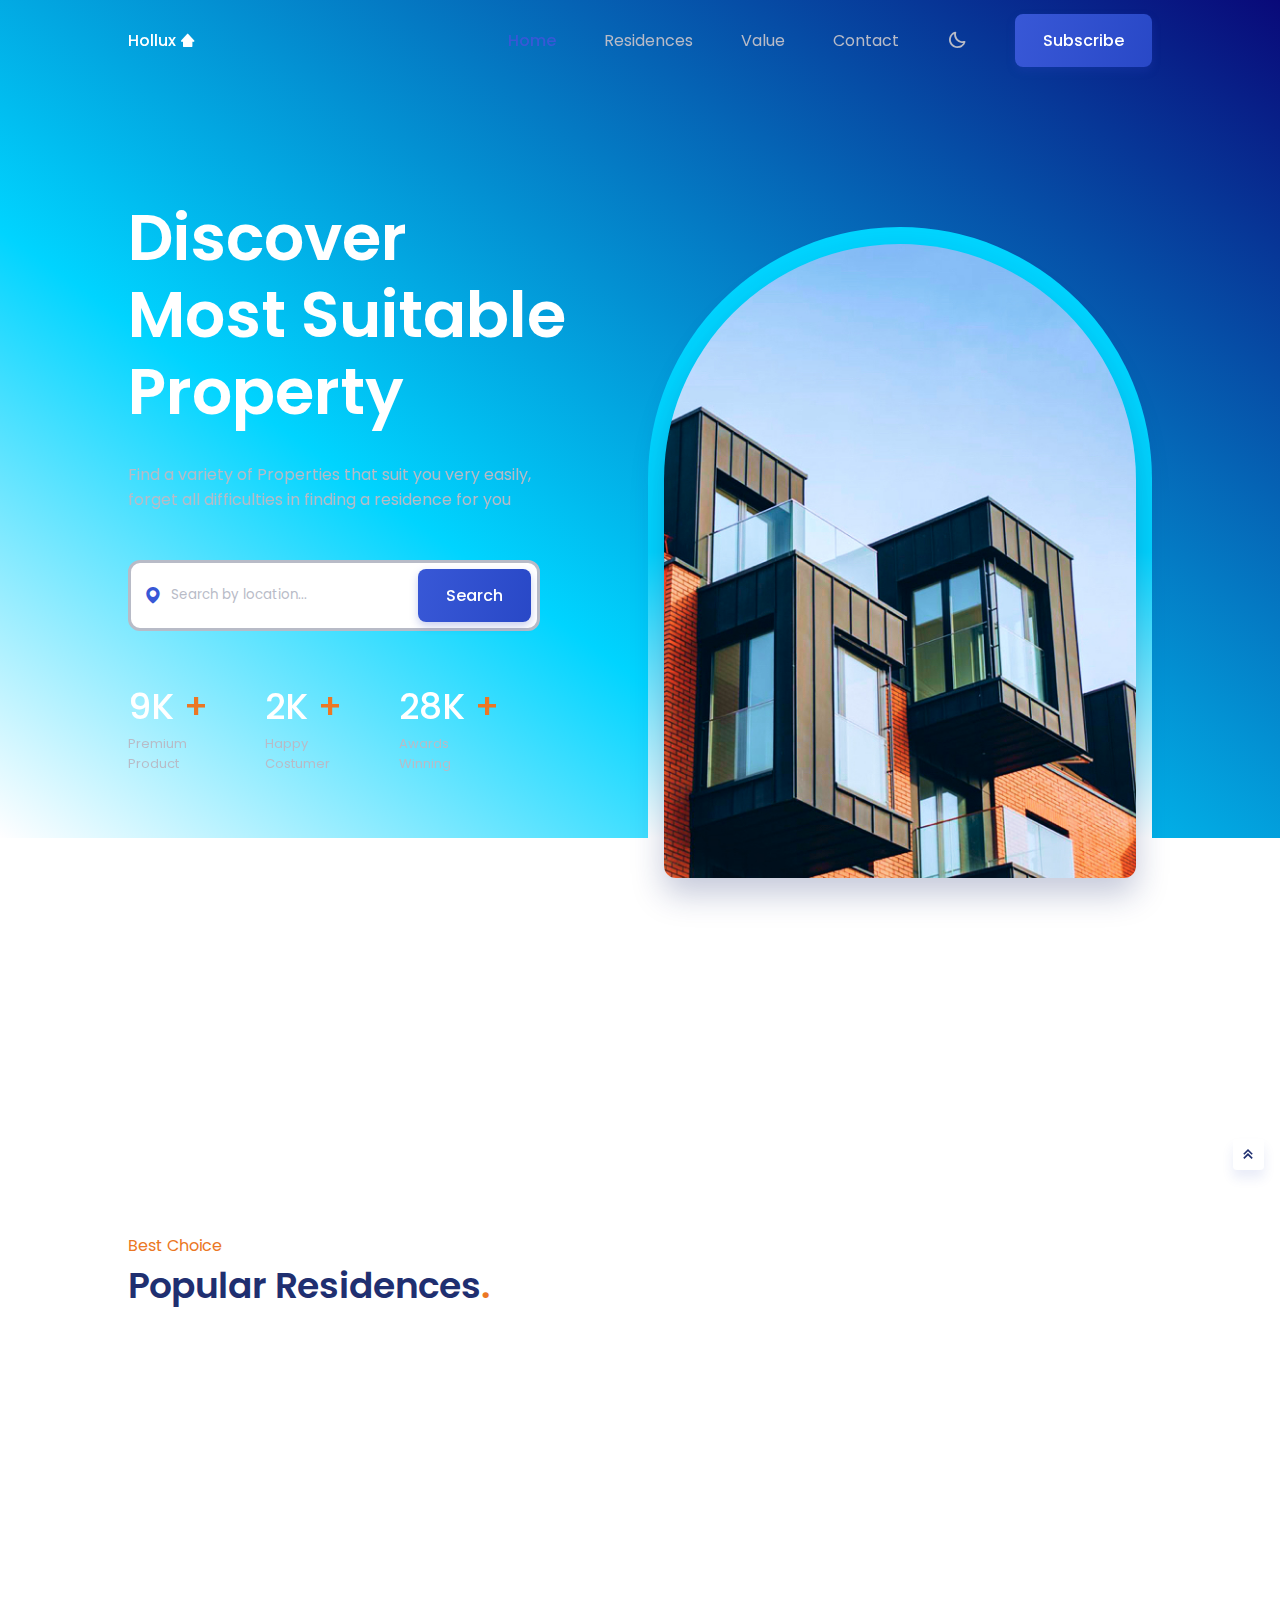
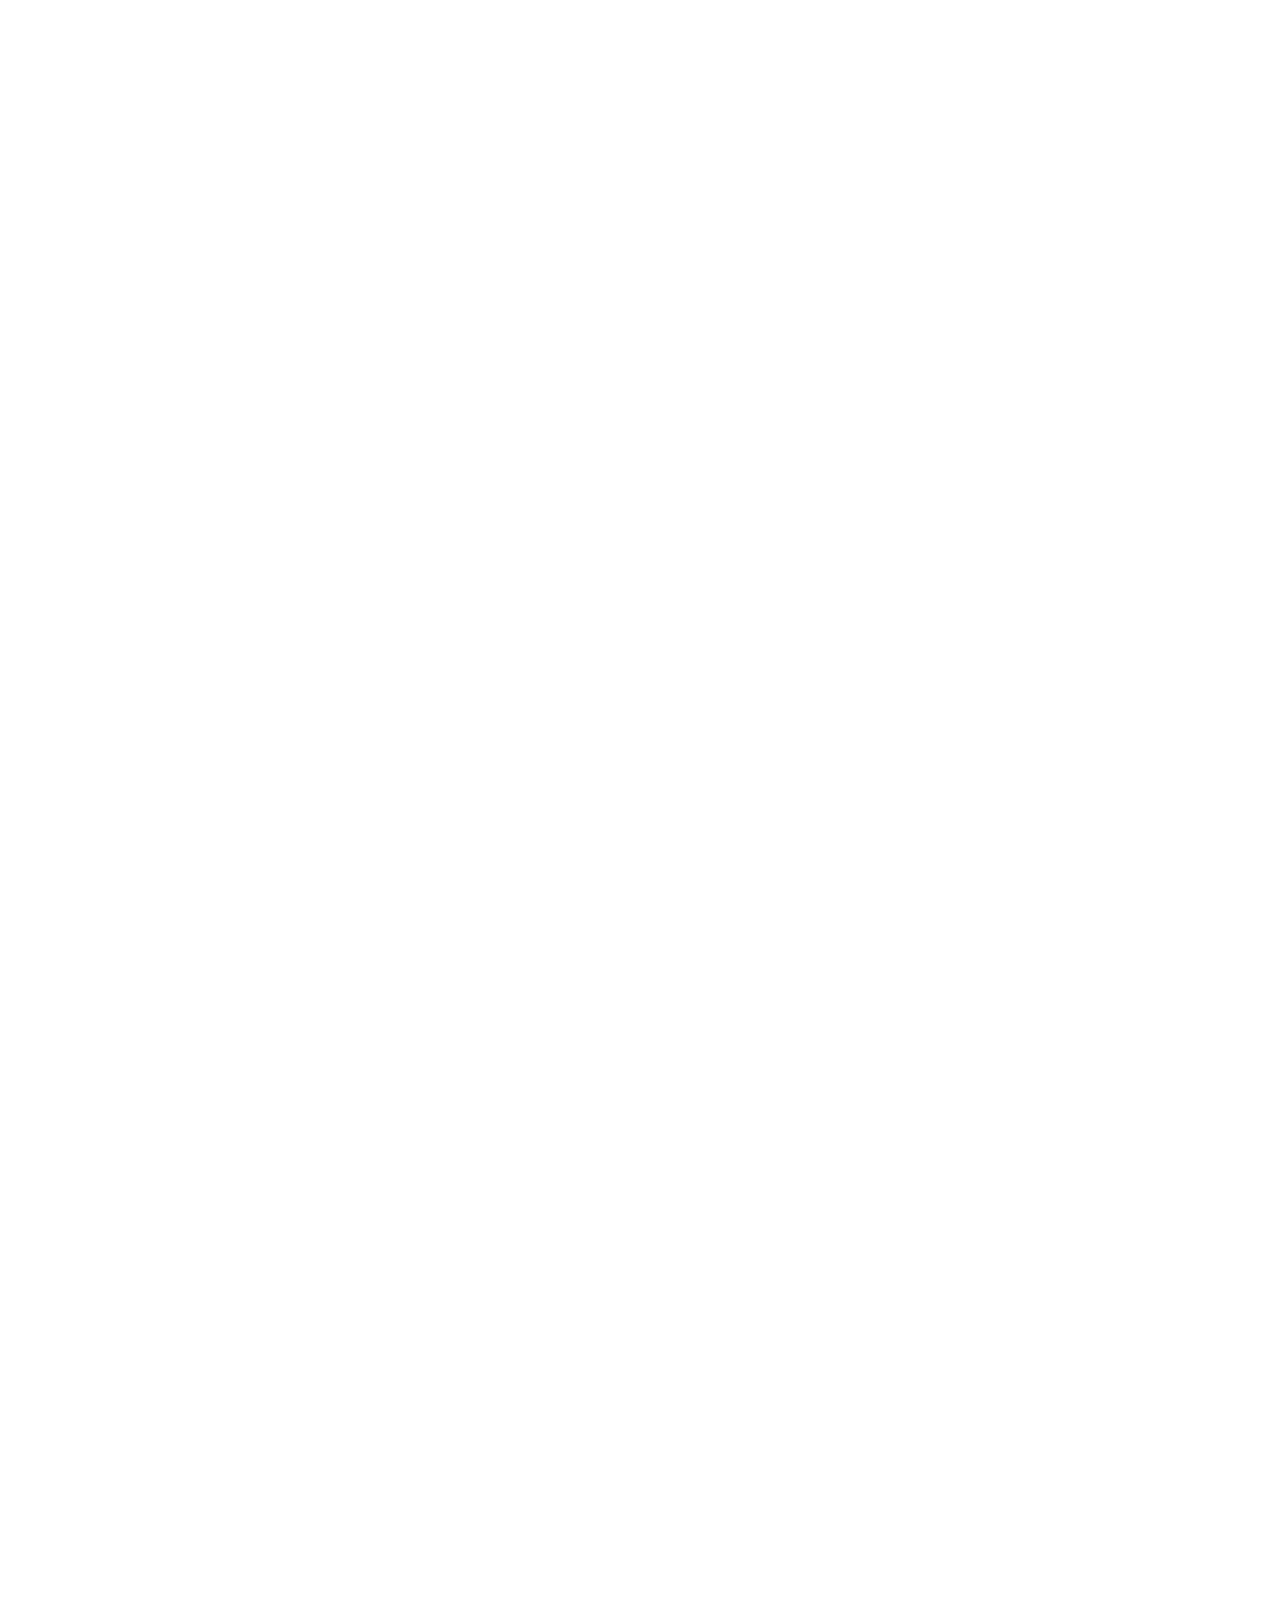
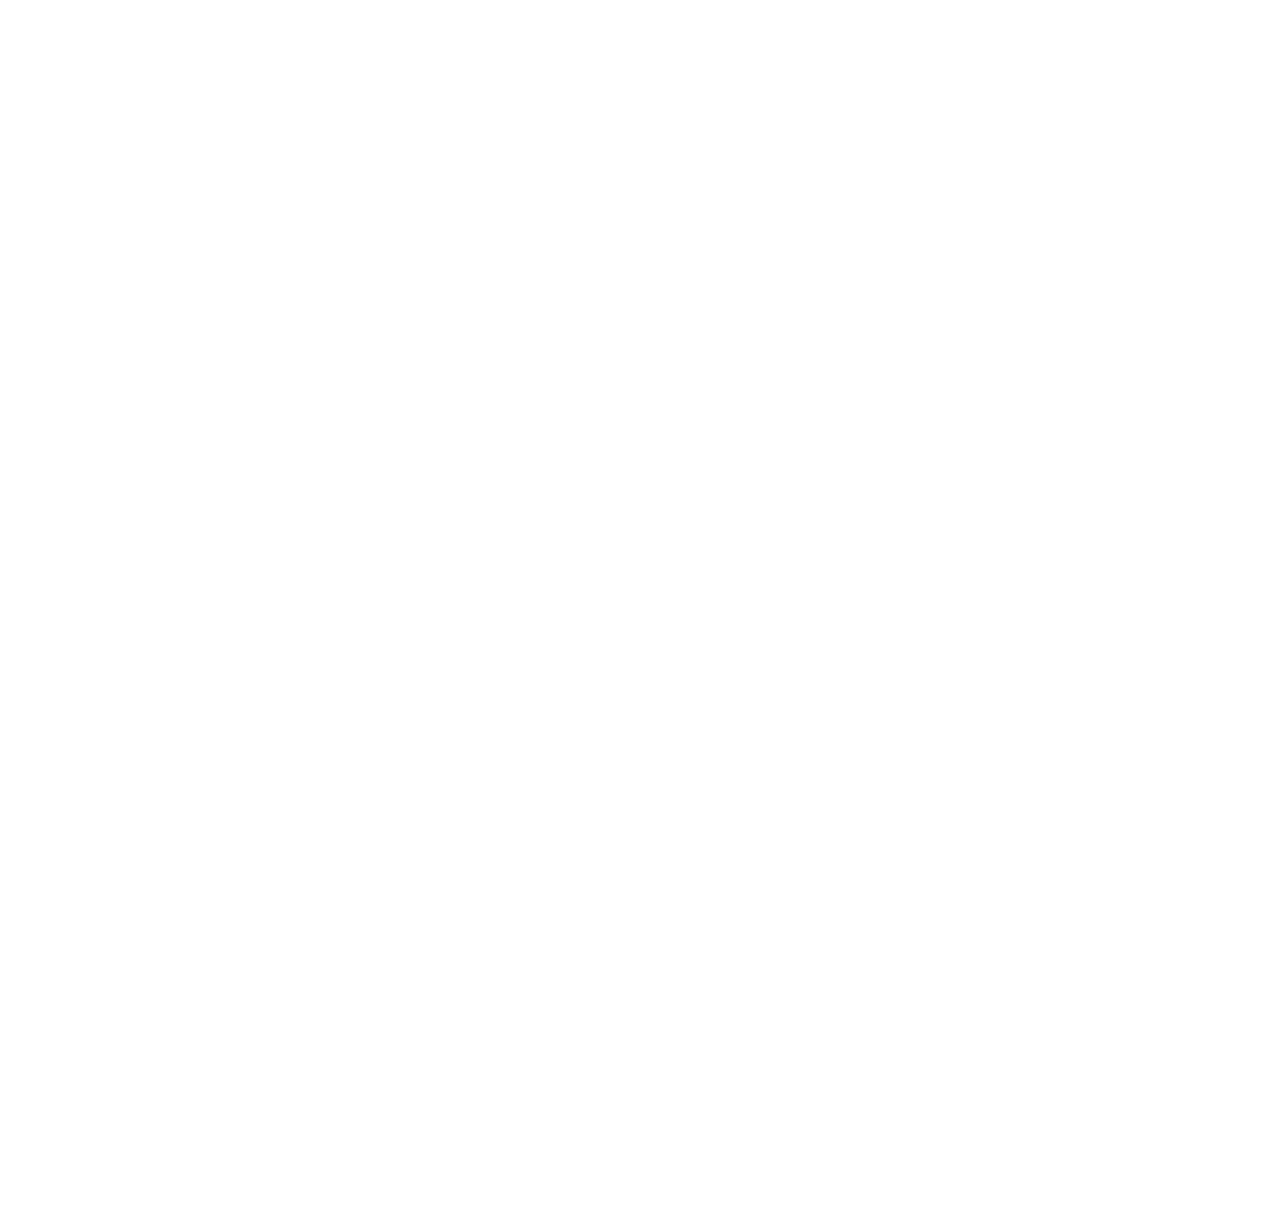
<file: cbaijn/index.html>
<!DOCTYPE html>
<html lang="en">

<head>
  <meta charset="UTF-8">
  <meta name="viewport" content="width=device-width, initial-scale=1.0">

  <!--=============== FAVICON ===============-->
  <link rel="shortcut icon" href="assets/img/favicon.png" type="image/x-icon">

  <!--=============== BOXICONS ===============-->
  <link href='https://unpkg.com/boxicons@2.1.4/css/boxicons.min.css' rel='stylesheet'>


  <!--=============== SWIPER CSS ===============-->
  <link rel="stylesheet" href="assets/css/swiper-bundle.min.css">

  <!--=============== CSS ===============-->
  <link rel="stylesheet" href="assets/css/styles.css">

  <title>Responsive real state website - Bedimcode</title>
</head>

<body>
  <!--==================== HEADER ====================-->
  <header class="header" id="header">
    <nav class="nav container">
      <a href="#" class="nav__logo">
        Hollux <i class="bx bxs-home-alt-2"></i>
      </a>

      <div class="nav__menu">
        <ul class="nav__list">
          <li class="nav__item">
            <a href="#home" class="nav__link active-link">
              <i class="bx bx-home-alt-2"></i>
              <span>Home</span>
            </a>
          </li>

          <li class="nav__item">
            <a href="#popular" class="nav__link">
              <i class="bx bxs-building-house"></i>
              <span>Residences</span>
            </a>
          </li>

          <li class="nav__item">
            <a href="#value" class="nav__link">
              <i class="bx bx-award"></i>
              <span>Value</span>
            </a>
          </li>

          <li class="nav__item">
            <a href="#contact" class="nav__link">
              <i class="bx bx-phone"></i>
              <span>Contact</span>
            </a>
          </li>
        </ul>
      </div>

      <!-- Theme change button -->
      <i class="bx bx-moon change-theme" id="theme-button"></i>

      <a href=" " class="button nav__button">
        Subscribe
      </a>
    </nav>
  </header>

  <!--==================== MAIN ====================-->
  <main class="main">
    <!--==================== HOME ====================-->
    <section class="home section" id="home">
      <div class="home__container container grid">
        <div class="home__data">
          <h1 class="home__title">
            Discover <br> Most Suitable <br> Property
          </h1>
          <p class="home__description">
            Find a variety of Properties that suit you very easily, forget all difficulties in finding a residence for
            you
          </p>

          <form action="" class="home__search">
            <i class="bx bxs-map"></i>
            <input type="search" placeholder="Search by location..." class="home__search-input">
            <button class="button">Search</button>
          </form>

          <div class="home__value">
            <div>
              <h1 class="home__value-number">
                9K <span>+</span>
              </h1>
              <span class="home__value-description">
                Premium <br> Product
              </span>
            </div>

            <div>
              <h1 class="home__value-number">
                2K <span>+</span>
              </h1>
              <span class="home__value-description">
                Happy <br> Costumer
              </span>
            </div>

            <div>
              <h1 class="home__value-number">
                28K <span>+</span>
              </h1>
              <span class="home__value-description">
                Awards <br> Winning
              </span>
            </div>
          </div>
        </div>

        <div class="home__images">
          <div class="home__orbe"></div>

          <div class="home__img">
            <img src="assets/img/home.jpg" alt="">
          </div>
        </div>
      </div>
    </section>

    <!--==================== LOGOS ====================-->
    <section class="logos section">
      <div class="logos__container container grid">
        <div class="logos__img">
          <img src="assets/img/logo1.png" alt="">
        </div>
        <div class="logos__img">
          <img src="assets/img/logo2.png" alt="">
        </div>
        <div class="logos__img">
          <img src="assets/img/logo3.png" alt="">
        </div>
        <div class="logos__img">
          <img src="assets/img/logo4.png" alt="">
        </div>
      </div>

    </section>

    <!--==================== POPULAR ====================-->
    <section class="popular section" id="popular">
      <div class="container">
        <span class="section__subtitle">Best Choice</span>
        <h2 class="section__title">
          Popular Residences<span>.</span>
        </h2>

        <div class="popular__container swiper">
          <div class="swiper-wrapper">
            <article class="popular__card swiper-slide">
              <img src="assets/img/popular1.jpg" alt="" class="popular__img">

              <div class="popular__data">
                <h2 class="popular__price">
                  <span>$</span>66,356
                </h2>
                <h3 class="popular__title">
                  Garden City Assat
                </h3>
                <p class="popular__description">
                  Street The Garden City Of Miraflores, Lima - Peru Av. Sol #9876
                </p>
              </div>
            </article>

            <article class="popular__card swiper-slide">
              <img src="assets/img/popular2.jpg" alt="" class="popular__img">

              <div class="popular__data">
                <h2 class="popular__price">
                  <span>$</span>35,159
                </h2>
                <h3 class="popular__title">
                  Gables Luxurious House
                </h3>
                <p class="popular__description">
                  Street The Garden City Of Miraflores, Lima - Peru Av. Sol #9876
                </p>
              </div>
            </article>

            <article class="popular__card swiper-slide">
              <img src="assets/img/popular3.jpg" alt="" class="popular__img">

              <div class="popular__data">
                <h2 class="popular__price">
                  <span>$</span>75,043
                </h2>
                <h3 class="popular__title">
                  Garden Orchard City
                </h3>
                <p class="popular__description">
                  Street The Garden City Of Miraflores, Lima - Peru Av. Sol #9876
                </p>
              </div>
            </article>

            <article class="popular__card swiper-slide">
              <img src="assets/img/popular4.jpg" alt="" class="popular__img">

              <div class="popular__data">
                <h2 class="popular__price">
                  <span>$</span>62,024
                </h2>
                <h3 class="popular__title">
                  Luxurious City Garden
                </h3>
                <p class="popular__description">
                  Street The Garden City Of Miraflores, Lima - Peru Av. Sol #9876
                </p>
              </div>
            </article>

            <article class="popular__card swiper-slide">
              <img src="assets/img/popular5.jpg" alt="" class="popular__img">

              <div class="popular__data">
                <h2 class="popular__price">
                  <span>$</span>47,043
                </h2>
                <h3 class="popular__title">
                  Aliva Private Garden
                </h3>
                <p class="popular__description">
                  Street The Garden City Of Miraflores, Lima - Peru Av. Sol #9876
                </p>
              </div>
            </article>
          </div>

          <div class="swiper-button-next">
            <i class="bx bx-chevron-right"></i>
          </div>
          <div class="swiper-button-prev">
            <i class="bx bx-chevron-left"></i>
          </div>
        </div>
      </div>
    </section>

    <!--==================== VALUE ====================-->
    <section class="value section" id="value">
      <div class="value__container container grid">
        <div class="value__images">
          <div class="value__orbe"></div>

          <div class="value__img">
            <img src="assets/img/value.jpg" alt="">
          </div>
        </div>

        <div class="value__content">
          <div class="value__data">
            <span class="section__subtitle">Our Value</span>
            <h2 class="section__title">
              Value We Give To You<span>.</span>
            </h2>
            <p class="value__description">
              We always ready to help by providing the best service for you. We believe a good place to live can make
              your life better.
            </p>
          </div>

          <div class="value__accordion">
            <div class="value__accordion-item">
              <header class="value__accordion-header">
                <i class="bx bxs-shield-x value__accordion-icon"></i>
                <h3 class="value__accordion-title">
                  Best interest rates on the market
                </h3>
                <div class="value__accordion-arrow">
                  <i class="bx bxs-down-arrow"></i>
                </div>
              </header>

              <div class="value__accordion-content">
                <p class="value__accordion-description">
                  Prices we provides is the best for you, we guarantee no price changes on your property due to various
                  unexpected costs that may come.
                </p>
              </div>
            </div>

            <div class="value__accordion-item">
              <header class="value__accordion-header">
                <i class="bx bxs-x-square value__accordion-icon"></i>
                <h3 class="value__accordion-title">
                  Prevent unstable prices
                </h3>
                <div class="value__accordion-arrow">
                  <i class="bx bxs-down-arrow"></i>
                </div>
              </header>

              <div class="value__accordion-content">
                <p class="value__accordion-description">
                  Prices we provides is the best for you, we guarantee no price changes on your property due to various
                  unexpected costs that may come.
                </p>
              </div>
            </div>

            <div class="value__accordion-item">
              <header class="value__accordion-header">
                <i class="bx bxs-bar-chart-square value__accordion-icon"></i>
                <h3 class="value__accordion-title">
                  Best prices on the market
                </h3>
                <div class="value__accordion-arrow">
                  <i class="bx bxs-down-arrow"></i>
                </div>
              </header>

              <div class="value__accordion-content">
                <p class="value__accordion-description">
                  Prices we provides is the best for you, we guarantee no price changes on your property due to various
                  unexpected costs that may come.
                </p>
              </div>
            </div>

            <div class="value__accordion-item">
              <header class="value__accordion-header">
                <i class="bx bxs-check-square value__accordion-icon"></i>
                <h3 class="value__accordion-title">
                  Security of your data
                </h3>
                <div class="value__accordion-arrow">
                  <i class="bx bxs-down-arrow"></i>
                </div>
              </header>

              <div class="value__accordion-content">
                <p class="value__accordion-description">
                  Prices we provides is the best for you, we guarantee no price changes on your property due to various
                  unexpected costs that may come.
                </p>
              </div>
            </div>
          </div>
        </div>
      </div>
    </section>

    <!--==================== CONTACT ====================-->
    <section class="contact section" id="contact">
      <div class="contact__container container grid">
        <div class="contact__images">
          <div class="contact__orbe"></div>

          <div class="contact__img">
            <img src="assets/img/contact.png" alt="">
          </div>
        </div>

        <div class="contact__content">
          <div class="contact__data">
            <span class="section__subtitle">Contact Us</span>
            <h2 class="section__title">
              Easy to Contact<span>.</span>
            </h2>
            <p class="contact__description">
              Is there a problem finding your dream home? Need a guide in buying first home? or need a consultation on
              reidential issues? just contact us.
            </p>
          </div>

          <div class="contact__card">
            <div class="contact__card-box">
              <div class="contact__card-info">
                <i class="bx bxs-phone-call"></i>

                <div>
                  <h3 class="contact__card-title">
                    Call
                  </h3>
                  <p class="contact__card-description">
                    +6287777230990
                  </p>
                </div>
              </div>

              <button class="button contact__card-button">
                Call Now
              </button>
            </div>

            <div class="contact__card-box">
              <div class="contact__card-info">
                <i class="bx bxs-message-rounded-dots"></i>

                <div>
                  <h3 class="contact__card-title">
                    Chat
                  </h3>
                  <p class="contact__card-description">
                    +6287777230990
                  </p>
                </div>
              </div>

              <button class="button contact__card-button">
                Chat Now
              </button>
            </div>

            <div class="contact__card-box">
              <div class="contact__card-info">
                <i class="bx bxs-video"></i>

                <div>
                  <h3 class="contact__card-title">
                    Video Call
                  </h3>
                  <p class="contact__card-description">
                    +6287777230990
                  </p>
                </div>
              </div>

              <button class="button contact__card-button">
                Video Call Now
              </button>
            </div>

            <div class="contact__card-box">
              <div class="contact__card-info">
                <i class="bx bxs-envelope"></i>

                <div>
                  <h3 class="contact__card-title">
                    Message
                  </h3>
                  <p class="contact__card-description">
                    +6287777230990
                  </p>
                </div>
              </div>

              <button class="button contact__card-button">
                Message Now
              </button>
            </div>
          </div>
        </div>
      </div>

    </section>

    <!--==================== SUBSCRIBE ====================-->
    <section class="subscribe section">
      <div class="subscribe__container container">
        <h1 class="subscribe__title">
          Get Started with Hollux
        </h1>
        <p class="subscribe__description">
          Subscribe and find super attractive price quotes from us, Find your residence soon
        </p>
        <a href="" class="button subscribe__button">
          Get Started
        </a>
      </div>
    </section>
  </main>

  <!--==================== FOOTER ====================-->
  <footer class="footer section">
    <div class="footer__container container grid">
      <div>
        <a href="" class="footer__logo">
          Hollux <i class="bx bxs-home-alt-2"></i>
        </a>
        <p class="footer__description">
          Our vision is to make all people <br>
          the best place to live for them
        </p>
      </div>

      <div class="footer__content">
        <div>
          <h3 class="footer__title">
            About
          </h3>

          <ul class="footer__links">
            <li>
              <a href="" class="footer__link">About Us</a>
            </li>
            <li>
              <a href="" class="footer__link">Features</a>
            </li>
            <li>
              <a href="" class="footer__link">News & Blog</a>
            </li>
          </ul>
        </div>

        <div>
          <h3 class="footer__title">
            Company
          </h3>

          <ul class="footer__links">
            <li>
              <a href="" class="footer__link">How We Work?</a>
            </li>
            <li>
              <a href="" class="footer__link">Capital</a>
            </li>
            <li>
              <a href="" class="footer__link">Security</a>
            </li>
          </ul>
        </div>

        <div>
          <h3 class="footer__title">
            Support
          </h3>

          <ul class="footer__links">
            <li>
              <a href="" class="footer__link">FAQs</a>
            </li>
            <li>
              <a href="" class="footer__link">Support Center</a>
            </li>
            <li>
              <a href="" class="footer__link">Contact Us</a>
            </li>
          </ul>
        </div>

        <div>
          <h3 class="footer__title">
            Follow us
          </h3>

          <ul class="footer__social">
            <a href="https://www.facebook.com/" target="_blank" class="footer__social-link">
              <i class="bx bxl-facebook-circle"></i>
            </a>

            <a href="https://www.instagram.com/" target="_blank" class="footer__social-link">
              <i class="bx bxl-instagram-alt"></i>
            </a>

            <a href="https://www.fpinterest.com/" target="_blank" class="footer__social-link">
              <i class="bx bxl-pinterest"></i>
            </a>
          </ul>
        </div>
      </div>
    </div>

    <div class="footer__info container">
      <span class="footer__copy">
        &#169; Yon. All rights reserved
      </span>

      <div class="footer__privacy">
        <a href="">Terms & Agreements</a>
        <a href="">Privacy Policy</a>
      </div>
    </div>

  </footer>


  <!--========== SCROLL UP ==========-->
  <a href="#" class="scrollup" id="scroll-up">
    <i class="bx bx-chevrons-up"></i>
  </a>


  <!--=============== SCROLLREVEAL ===============-->
  <script src="assets/js/scrollreveal.min.js"></script>

  <!--=============== SWIPER JS ===============-->
  <script src="assets/js/swiper-bundle.min.js"></script>

  <!--=============== MAIN JS ===============-->
  <script src="assets/js/main.js"></script>
</body>

</html>
</file>
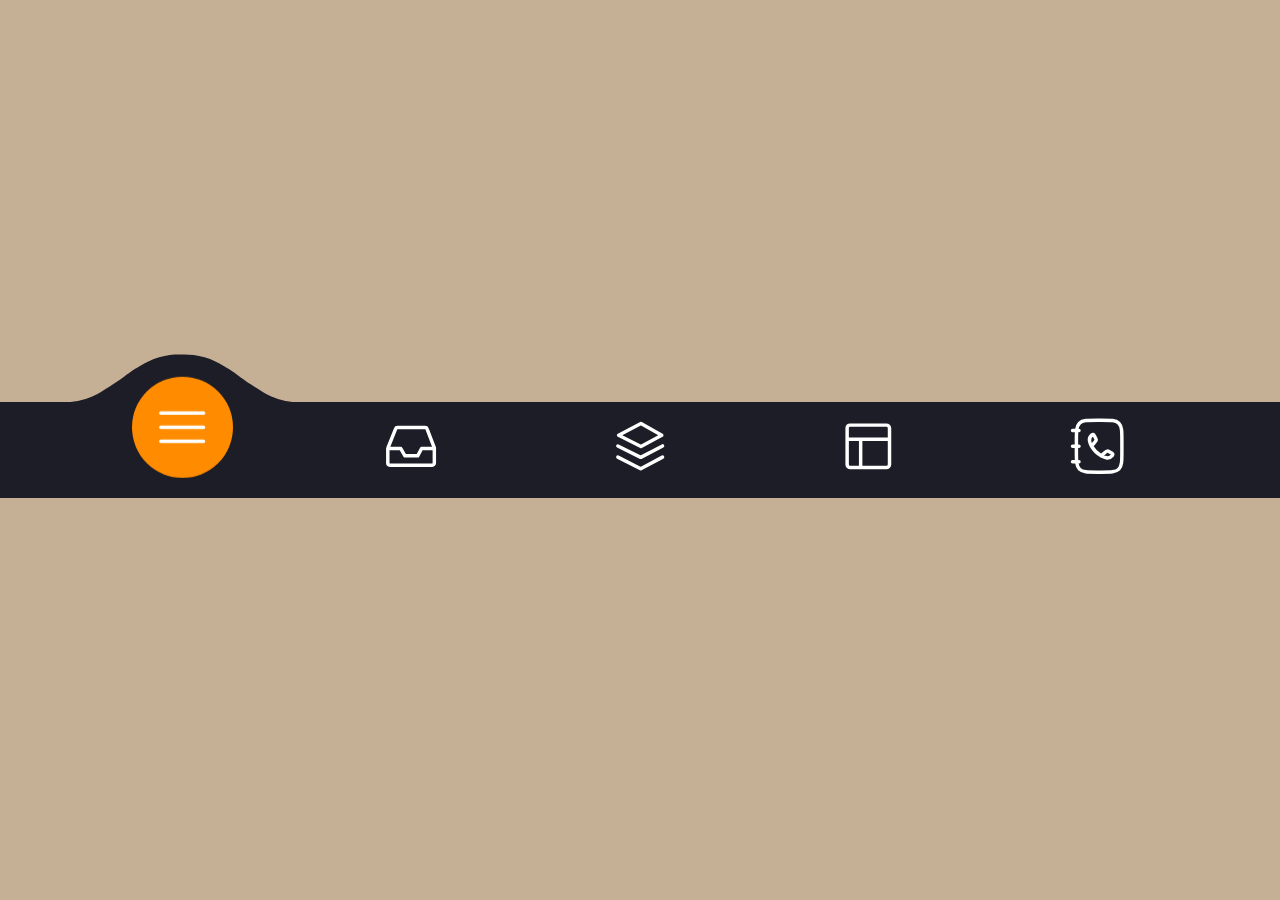
<file: tab-bar/index.html>
<!DOCTYPE html>
<html lang="en" >
<head>
  <meta charset="UTF-8">
  <title>CodePen - Animated Tab Bar</title>
  <link rel="stylesheet" href="./style.css">

</head>
<body>
<!-- partial:index.partial.html -->
<div class="menu">
    
    <button class="menu__item active" style="--bgColorItem: #ff8c00;" >
      <svg class="icon" viewBox="0 0 24 24">
        <path d="M3.8,6.6h16.4"/> =
        <path d="M20.2,12.1H3.8"/>
        <path d="M3.8,17.5h16.4"/>
      </svg>
    </button>

    <button class="menu__item" style="--bgColorItem: #f54888;">
      <svg class="icon" viewBox="0 0 24 24">
        <path  d="M6.7,4.8h10.7c0.3,0,0.6,0.2,0.7,0.5l2.8,7.3c0,0.1,0,0.2,0,0.3v5.6c0,0.4-0.4,0.8-0.8,0.8H3.8
        C3.4,19.3,3,19,3,18.5v-5.6c0-0.1,0-0.2,0.1-0.3L6,5.3C6.1,5,6.4,4.8,6.7,4.8z"/>
        <path  d="M3.4,12.9H8l1.6,2.8h4.9l1.5-2.8h4.6"/>
      </svg>
    </button>

    <button class="menu__item" style="--bgColorItem: #4343f5;" >
      <svg class="icon" viewBox="0 0 24 24">
      <path  d="M3.4,11.9l8.8,4.4l8.4-4.4"/>
      <path  d="M3.4,16.2l8.8,4.5l8.4-4.5"/>
      <path  d="M3.7,7.8l8.6-4.5l8,4.5l-8,4.3L3.7,7.8z"/>
    </button>

    <button class="menu__item" style="--bgColorItem: #e0b115;" > 
      <svg class="icon" viewBox="0 0 24 24" >
        <path  d="M5.1,3.9h13.9c0.6,0,1.2,0.5,1.2,1.2v13.9c0,0.6-0.5,1.2-1.2,1.2H5.1c-0.6,0-1.2-0.5-1.2-1.2V5.1
          C3.9,4.4,4.4,3.9,5.1,3.9z"/>
        <path  d="M4.2,9.3h15.6"/>
        <path  d="M9.1,9.5v10.3"/>
    </button>

    <button class="menu__item" style="--bgColorItem:#65ddb7;">
      <svg class="icon" viewBox="0 0 24 24" >
        <path
                  d="M4 10C4 6.22876 4 4.34315 5.17157 3.17157C6.34315 2 8.22876 2 12 2H13.5C17.2712 2 19.1569 2 20.3284 3.17157C21.5 4.34315 21.5 6.22876 21.5 10V14C21.5 17.7712 21.5 19.6569 20.3284 20.8284C19.1569 22 17.2712 22 13.5 22H12C8.22876 22 6.34315 22 5.17157 20.8284C4 19.6569 4 17.7712 4 14V10Z" />
                <path
                  d="M9.79993 11.9741C9.37332 11.2302 9.16733 10.6228 9.04313 10.007C8.85943 9.09641 9.27981 8.20686 9.97622 7.63926C10.2706 7.39937 10.608 7.48133 10.782 7.79358L11.1749 8.49851C11.4864 9.05725 11.6421 9.33663 11.6112 9.63282C11.5803 9.929 11.3703 10.1702 10.9503 10.6527L9.79993 11.9741ZM9.79993 11.9741C10.6634 13.4797 12.0185 14.8356 13.5259 15.7001M13.5259 15.7001C14.2698 16.1267 14.8772 16.3327 15.493 16.4569C16.4036 16.6406 17.2931 16.2202 17.8607 15.5238C18.1006 15.2294 18.0187 14.892 17.7064 14.718L17.0015 14.3251C16.4427 14.0136 16.1634 13.8579 15.8672 13.8888C15.571 13.9197 15.3298 14.1297 14.8473 14.5497L13.5259 15.7001Z" />
                <path d="M5 6L2.5 6M5 12L2.5 12M5 18H2.5" />
    </button>

    <div class="menu__border"></div>

  </>

  <div class="svg-container">
    <svg viewBox="0 0 202.9 45.5" >
      <clipPath id="menu" clipPathUnits="objectBoundingBox" transform="scale(0.0049285362247413 0.021978021978022)">
        <path  d="M6.7,45.5c5.7,0.1,14.1-0.4,23.3-4c5.7-2.3,9.9-5,18.1-10.5c10.7-7.1,11.8-9.2,20.6-14.3c5-2.9,9.2-5.2,15.2-7
          c7.1-2.1,13.3-2.3,17.6-2.1c4.2-0.2,10.5,0.1,17.6,2.1c6.1,1.8,10.2,4.1,15.2,7c8.8,5,9.9,7.1,20.6,14.3c8.3,5.5,12.4,8.2,18.1,10.5
          c9.2,3.6,17.6,4.2,23.3,4H6.7z"/>
      </clipPath>
    </svg>
  </div>
</div>
<!-- partial -->
  <script  src="./script.js"></script>

</body>
</html>
</file>
<file: cbaijn/assets/css/styles.css>
/*=============== GOOGLE FONTS ===============*/
@import url('https://fonts.googleapis.com/css2?family=Poppins:wght@400;500;600&display=swap');
/*=============== VARIABLES CSS ===============*/
:root {
  --header-height: 3.5rem;

  /*========== Colors ==========*/
  /*Color mode HSL(hue, saturation, lightness)*/
  --first-color: hsl(228, 66%, 53%);
  --first-color-alt: hsl(228, 66%, 47%);
  --first-color-light: hsl(228, 62%, 59%);
  --first-color-lighten: hsl(228, 100%, 97%);
  --second-color: hsl(25, 83%, 53%);
  --title-color: hsl(228, 57%, 28%);
  --text-color: hsl(228, 15%, 50%);
  --text-color-light: hsl(228, 12%, 75%);
  --border-color: hsl(228, 99%, 98%);
  --body-color: #fff;
  --container-color: #fff;

  /*========== Font and typography ==========*/
  /*.5rem = 8px | 1rem = 16px ...*/
  --body-font: 'Poppins', sans-serif;
  --biggest-font-size: 2.25rem;
  --h1-font-size: 1.5rem;
  --h2-font-size: 1.25rem;
  --h3-font-size: 1rem;
  --normal-font-size: .938rem;
  --small-font-size: .813rem;
  --smaller-font-size: .75rem;

  /*========== Font weight ==========*/
  --font-medium: 500;
  --font-semi-bold: 600;

  /*========== z index ==========*/
  --z-tooltip: 10;
  --z-fixed: 100;
}

/* Responsive typography */
@media screen and (min-width: 1024px) {
  :root {
    --biggest-font-size: 4rem;
    --h1-font-size: 2.25rem;
    --h2-font-size: 1.5rem;
    --h3-font-size: 1.25rem;
    --normal-font-size: 1rem;
    --small-font-size: .875rem;
    --smaller-font-size: .813rem;
  }
}

/*=============== BASE ===============*/
* {
  box-sizing: border-box;
  padding: 0;
  margin: 0;
}

html {
  scroll-behavior: smooth;
}

body {
  font-family: var(--body-font);
  font-size: var(--normal-font-size);
  background-color: var(--body-color);
  color: var(--text-color);
  transition: .3s; /* For animation dark mode */
}

h1, h2, h3 {
  color: var(--title-color);
  font-weight: var(--font-semi-bold);
}

ul {
  list-style: none;
}

a {
  text-decoration: none;
}

img {
  max-width: 100%;
  height: auto;
}

input,
button {
  font-family: var(--body-font);
  outline: none;
  border: none;
}

/*=============== THEME ===============*/
.change-theme {
  font-size: 1.25rem;
  color: #fff;
  cursor: pointer;
  transition: .3s;
}

.change-theme:hover {
  color: var(--first-color);
}

/*========== Variables Dark theme ==========*/
body.dark-theme {
  --first-color: hsl(228, 66%, 62%);
  --second-color: hsl(25, 57%, 54%);
  --title-color: hsl(228, 8%, 95%);
  --text-color: hsl(228, 8%, 70%);
  --border-color: hsl(228, 16%, 14%);
  --body-color: hsl(228, 12%, 8%);
  --container-color: hsl(228, 16%, 12%);
}

/*========== 
    Color changes in some parts of 
    the website, in dark theme 
==========*/
.dark-theme .home__search,
.dark-theme .swiper-button-next,
.dark-theme .swiper-button-prev {
  border: 3px solid var(--border-color);
}

.dark-theme .nav__menu,
.dark-theme .home__img,
.dark-theme .popular__card:hover,
.dark-theme .value__img,
.dark-theme .accordion-open,
.dark-theme .accordion-open .value__accordion-icon,
.dark-theme .accordion-open .value__accordion-arrow,
.dark-theme .contact__img,
.dark-theme .contact__card-box:hover,
.dark-theme .scrollup{
  box-shadow: none;
}

.dark-theme .value__orbe,
.dark-theme .value__accordion-icon,
.dark-theme .value__accordion-arrow,
.dark-theme .contact__orbe,
.dark-theme .contact__card i,
.dark-theme .contact__card-button,
.dark-theme .subscribe__container {
  background-color: var(--container-color);
}

.dark-theme .subscribe__container {
  border: 6px solid var(--border-color);
}

.dark-theme .subscribe__description {
  color: var(--text-color);
}

.dark-theme::-webkit-scrollbar {
  background-color: hsla(228, 4%, 15%);
}

.dark-theme::-webkit-scrollbar-thumb {
  background-color: hsla(228, 4%, 25%);
}

.dark-theme::-webkit-scrollbar-thumb:hover {
  background-color: var(--first-color);
}

.dark-theme .home {
  background: linear-gradient(352deg, rgba(2,0,36,1) 0%, rgba(9,9,121,1) 35%, rgba(0,212,255,1) 100%);
}

.dark-theme .home__orbe {
    background: linear-gradient(180deg,
                hsl(240, 86%, 25%) 53%,
                hsl(0, 0%, 3%) 100%);
}


/*=============== REUSABLE CSS CLASSES ===============*/
.container {
  max-width: 1024px;
  margin-left: 1.5rem;
  margin-right: 1.5rem;
}

.grid {
  display: grid;
}

.section {
  padding: 4.5rem 0 2rem;
}

.section__title {
  font-size: var(--h2-font-size);
  margin-bottom: 1rem;
}

.section__title span {
  color: var(--second-color);
}

.section__subtitle {
  display: block;
  font-size: var(--small-font-size);
  color: var(--second-color);
}

.main {
  overflow: hidden; /* For the animations ScrollReveal*/
}

/*=============== HEADER & NAV ===============*/
.header {
  position: fixed;
  top: 0;
  left: 0;
  width: 0;
  width: 100%;
  background-color: transparent;
  z-index: var(--z-fixed);
  transition: .4s; /* For animation Dark Mode */
}

.nav {
  height: var(--header-height);
  display: flex;
  justify-content: space-between;
  align-items: center;
}

.nav__logo {
  color: #fff;
  display: inline-flex;
  align-items: center;
  column-gap: .25rem;
  font-weight: var(--font-medium);
  transition: .3s;
}

.nav__logo i {
  font-size: 1rem;
}

.nav__logo:hover {
  color: var(--first-color);
}

@media screen and (max-width: 1023px) {
  .nav__menu {
    position: fixed;
    bottom: 2rem;
    background-color: var(--container-color);
    box-shadow: 0 8px 24px hsla(228, 66%, 45%, .15);
    width: 90%;
    left: 0;
    right: 0;
    margin: 0 auto;
    padding: 1.30rem 3rem;
    border-radius: 1.25rem;
    transition: .4s;
  }
  
  .nav__list {
    display: flex;
    justify-content: space-between;
    align-items: center;
  }

  .nav__link {
    color: var(--text-color);
    display: flex;
    padding: .5rem;
    border-radius: 50%;
  }

  .nav__link i {
    font-size: 1.25rem;
  }

  .nav__link span {
    display: none;
  }
  
}


/* Change background header */
.scroll-header {
  background-color: var(--body-color);
  box-shadow: 0 1px 4px hsla(228, 4%, 15%, .1);
}

.scroll-header .nav__logo {
  color: var(--first-color);
}

.scroll-header .change-theme {
  color: var(--title-color);
}


/* Active link */
.active-link {
  background: linear-gradient(101deg,
              hsl(228, 66%, 53%),
              hsl(228, 66%, 47%));
  color: #fff;
  box-shadow: 0 4px 8px hsla(228, 66%, 25%, .25);
}


/*=============== HOME ===============*/
.home {
  background: linear-gradient(35deg, rgb(255, 254, 255) 0%, rgba(0,212,255,1) 35%, rgba(9,9,121,1) 100%);

  /* background: linear-gradient(352deg, rgba(2,0,36,1) 0%, rgba(9,9,121,1) 35%, rgba(0,212,255,1) 100%); */
  padding-bottom: 0;
}

.home__container {
  padding-top: 4rem;
  row-gap: 3.5rem;
}

.home__title,
.home__value-number {
  color: #fff;
}

.home__title {
  font-size: var(--biggest-font-size);
  line-height: 120%;
  margin-bottom: 1.25rem;
}

.home__description {
  color: var(--text-color-light);
  margin-bottom: 2rem;
}

.home__search {
  background-color: var(--body-color);
  padding: .35rem .35rem .35rem .75rem;
  display: flex;
  align-items: center;
  border-radius: .75rem;
  border: 3px solid var(--text-color-light);
  margin-bottom: 2rem;
}

.home__search i {
  font-size: 1.25rem;
  color: var(--first-color);
}

.home__search-input {
  width: 90%;
  background-color: var(--body-color);
  color: var(--text-color);
  margin: 0 .5rem;
}

.home__search-input::placeholder {
  color: var(--text-color-light);
}

.home__value {
  display: flex;
  column-gap: 2.5rem;
}

.home__value-number {
  font-size: var(--h1-font-size);
  font-weight: var(--font-medium);
}

.home__value-number span {
  color: var(--second-color);
}

.home__value-description {
  display: flex;
  color: var(--text-color-light);
  font-size: var(--smaller-font-size);
}

.home__images {
  position: relative;
  display: flex;
  justify-content: center;
}

.home__orbe {
  width: 265px;
  height: 284px;
  background: linear-gradient(180deg,
              hsl(190, 100%, 50%) 53%,
              hsl(0, 0%, 100%) 100%);
  border-radius: 135px 135px 0 0;
}

.home__img {
  position: absolute;
  width: 250px;
  height: 300px;
  overflow: hidden;
  border-radius: 125px 125px 12px 12px;
  display: inline-flex;
  align-items: flex-end;
  bottom: -1.5rem;
  box-shadow: 0 16px 32px hsla(228, 66%, 25%, .25);
}


/*=============== BUTTON ===============*/
.button {
  display: inline-block;
  background: linear-gradient(101deg,
              hsl(228, 66%, 53%),
              hsl(228, 66%, 47%));
  color: #fff;
  padding: 14px 28px;
  border-radius: .5rem;
  font-size: var(--normal-font-size);
  font-weight: var(--font-medium);
  box-shadow: 0 4px 8px hsla(228, 66%, 45%, .25);
  transition: .3s;
  cursor: pointer;
}

.button:hover {
  box-shadow: 0 4px 12px hsla(228, 66%, 45%, .25);
}

.nav__button {
  display: none;
}




/*=============== LOGOS ===============*/
.logos__container {
  padding-top: 2rem;
  grid-template-columns: repeat(2, 1fr);
  gap: 3rem 2rem;
  justify-items: center;
}

.logos__img img {
  height: 60px;
  opacity: .2;
  transition: .3s;
}

.logos__img img:hover {
  opacity: .6;
}


/*=============== POPULAR ===============*/
.popular__container {
  padding: 1rem 0 5rem;
}

.popular__card {
  width: 290px;
  background-color: var(--container-color);
  padding: .5rem .5rem 1.5rem;
  border-radius: 1rem;
  margin: 0 auto;
  transition: .4s;
}

.popular__img {
  border-radius: 1rem;
  margin-bottom: 1rem;
}

.popular__data {
  padding: 0 1rem 0 .5rem;
}

.popular__price {
  font-size: var(--h2-font-size);
  color: var(--text-color);
  margin-bottom: .25rem;
}

.popular__price span {
  color: var(--second-color);
}

.popular__title {
  font-size: var(--h3-font-size);
  margin-bottom: .75rem;
}

.popular__description {
  font-size: var(--small-font-size);
}

.popular__card:hover {
  box-shadow: 0 12px 16px hsla(228, 66%, 45%, .1);
}

/* Swiper class */
.swiper-button-prev::after,
.swiper-button-next::after {
  content: '';
}

.swiper-button-next,
.swiper-button-prev {
  top: initial;
  bottom: 0;
  width: initial;
  height: initial;
  background-color: var(--container-color);
  border: 2px solid var(--text-color-light);
  padding: 6px;
  border-radius: .5rem;
  font-size: 1.5rem;
  color: var(--first-color);
}

.swiper-button-prev {
  left: calc(50% - 3rem);
}

.swiper-button-next {
  right: calc(50% - 3rem);
}

/*=============== VALUE ===============*/
.value__container {
  row-gap: 3rem;
}

.value__images {
  position: relative;
  display: flex;
  justify-content: center;
}

.value__orbe {
  width: 266px;
  height: 316px;
  background-color: hsl(228, 24%, 97%);
  border-radius: 135px 135px 16px 16px;
}

.value__img {
  position: absolute;
  width: 250px;
  height: 300px;
  overflow: hidden;
  border-radius: 125px 125px 12px 12px;
  inset: 0;
  margin: auto;
  box-shadow: 0 16px 32px hsla(228, 66%, 25%, .25);
}

.value__description {
  font-size: var(--small-font-size);
  margin-bottom: 2rem;
}

.value__accordion {
  display: grid;
  row-gap: 1.5rem;
}

.value__accordion-item {
  background-color: var(--body-color);
  border: 2px solid var(--border-color);
  border-radius: .5rem;
  padding: 1rem .75rem;
}

.value__accordion-header {
  display: flex;
  align-items: center;
  cursor: pointer;
}

.value__accordion-icon {
  background-color: var(--first-color-lighten);
  padding: 5px;
  border-radius: .25rem;
  font-size: 18px;
  color: var(--first-color);
  margin-right: .75rem;
  transition: .3s;
}

.value__accordion-title {
  font-size: var(--small-font-size);
}

.value__accordion-arrow {
  display: inline-flex;
  background-color: var(--first-color-lighten);
  padding: .25rem;
  color: var(--first-color);
  border-radius: 2px;
  font-size: 10px;
  margin-left: auto;
  transition: .3s;
}

.value__accordion-arrow i {
  transition: .4s;
}

.value__accordion-description {
  font-size: var(--smaller-font-size);
  padding: 1.25rem 2.5rem 0 2.75rem;
}

.value__accordion-content {
  overflow: hidden;
  height: 0;
  transition: all .25s ease;
}

/*Rotate icon and add shadows*/
.accordion-open {
  box-shadow: 0 12px 32px hsla(228, 66%, 45%, .1);
}

.accordion-open .value__accordion-icon {
  box-shadow: 0 4px 4px hsla(228, 66%, 45%, .1);
}

.accordion-open .value__accordion-arrow {
  box-shadow: 0 2px 4px hsla(228, 66%, 45%, .1);
}

.accordion-open .value__accordion-arrow i {
  transform: rotate(-180deg);
}


/*=============== CONTACT ===============*/
.contact__container {
  row-gap: 2rem;
}

.contact__images {
  position: relative;
  display: flex;
  justify-content: center;
}

.contact__orbe {
  width: 266px;
  height: 316px;
  background-color: hsl(228, 24%, 97%);
  border-radius: 135px 135px 16px 16px;
}

.contact__img {
  position: absolute;
  width: 250px;
  height: 300px;
  overflow: hidden;
  border-radius: 125px 125px 12px 12px;
  inset: 0;
  margin: auto;
  box-shadow: 0 16px 32px hsla(228, 66%, 25%, .25);
}

.contact__description {
  font-size: var(--small-font-size);
  margin-bottom: 2.5rem;
}

.contact__card {
  display: grid;
  grid-template-columns: repeat(2, 1fr);
  gap: 1.25rem .75rem;
}

.contact__card-box {
  background-color: var(--body-color);
  border: 2px solid var(--border-color);
  padding: 1.25rem .75rem;
  border-radius: .5rem;
  transition: .3s;
}

.contact__card-info {
  display: flex;
  align-items: flex-start;
  column-gap: .75rem;
  margin-bottom: 1.25rem;
}

.contact__card i {
  padding: 6px;
  background-color: var(--first-color-lighten);
  border-radius: 6px;
  font-size: 1.25rem;
  color: var(--first-color);
}

.contact__card-title {
  font-size: var(--normal-font-size);
}

.contact__card-description {
  font-size: var(--smaller-font-size);
}

.contact__card-button {
  font-size: var(--small-font-size);
  padding: 14px 0;
  width: 100%;
  border-radius: .25rem;
  background: var(--first-color-lighten);
  color: var(--first-color);
  font-weight: var(--font-semi-bold);
  box-shadow: none;
}

.contact__card-button:hover {
  background-color: var(--first-color);
  color: #fff;
}

.contact__card-box:hover {
  box-shadow: 0 8px 24px hsla(228, 66%, 45%, .1);
}

/*=============== SUBSCRIBE ===============*/
.subscribe {
  padding: 2.5rem 0;
}

.subscribe__container {
  background-color: var(--first-color);
  padding: 3rem 2rem;
  border-radius: 1.25rem;
  border: 6px solid var(--first-color-light);
  text-align: center;
}

.subscribe__title {
  font-size: var(--h2-font-size);
  color: #fff;
  margin-bottom: 1rem;
}

.subscribe__description {
  color: hsl(228, 90%, 92%);
  font-size: var(--small-font-size);
  margin-bottom: 2rem;
}

.subscribe__button {
  border: 2px solid #fff;
  background: var(--first-color-light);
  font-size: var(--small-font-size);
}

.subscribe__button:hover {
  background-color: var(--first-color);
}


/*=============== FOOTER ===============*/
.footer__container {
  row-gap: 2.5rem;
}

.footer__logo {
  color: var(--first-color);
  font-size: var(--h3-font-size);
  font-weight: var(--font-semi-bold);
  display: inline-flex;
  align-items: center;
  column-gap: .25rem;
  margin-bottom: .75rem;
}

.footer__logo i {
  font-size: 1.25rem;
}

.footer__description,
.footer__link {
  font-size: var(--small-font-size);
  font-weight: var(--font-medium);
}

.footer__content,
.footer__links {
  display: grid;
}

.footer__content {
  grid-template-columns: repeat(2, max-content);
  gap: 2.5rem 4rem;
}

.footer__title {
  font-size: var(--h3-font-size);
  margin-bottom: 1rem;
}

.footer__links {
  row-gap: .5rem;
}

.footer__link {
  color: var(--text-color);
  transition: .3s;
}

.footer__link:hover {
  color: var(--title-color);
}

.footer__social {
  display: flex;
  column-gap: 1rem;
}

.footer__social-link {
  font-size: 1.25rem;
  color: var(--text-color);
  transition: .3s;
}

.footer__social-link:hover {
  color: var(--title-color);
}

.footer__info,
.footer__privacy {
  display: flex;
}

.footer__info {
  padding-bottom: 6rem;
  margin-top: 5.5rem;
  flex-direction: column;
  text-align: center;
  row-gap: 1.5rem;
}

.footer__copy,
.footer__privacy a {
  font-size: var(--smaller-font-size);
  font-weight: var(--font-medium);
  color: var(--text-color);
}

.footer__privacy {
  justify-content: center;
  column-gap: 1.25rem;
}


/*=============== SCROLL BAR ===============*/
::-webkit-scrollbar {
  width: .6rem;
  border-radius: .5rem;
  background-color: hsl(228, 8%, 76%);
}

::-webkit-scrollbar-thumb {
  background-color: hsl(228, 8%, 64%);
  border-radius: .5rem;
}

::-webkit-scrollbar-thumb:hover {
  background-color: hsl(228, 8%, 54%);
}


/*=============== SCROLL UP ===============*/
.scrollup {
  position: fixed;
  right: 1rem;
  bottom: -30%;
  background-color: var(--container-color);
  box-shadow: 0 8px 12px hsla(228, 66%, 45%, .1);
  display: inline-flex;
  padding: .35rem;
  border-radius: .25rem;
  color: var(--title-color);
  font-size: 1.25rem;
  z-index: var(--z-tooltip);
  transition: .3s;
}

.scrollup:hover {
  transform: translateY(-.25rem);
  color: var(--first-color);
}


/* Show Scroll Up*/
 .show-scroll {
  bottom: 8rem;
 }

/*=============== BREAKPOINTS ===============*/
/* For small devices */
@media screen and (max-width: 350px) {
  .container {
    margin-left: 1rem;
    margin-right: 1rem;
  }
  .section {
    padding: 3.5rem 0 1rem;
  }
  .home {
    padding-bottom: 0;
  }
  .contact__card {
    grid-template-columns: repeat(1, 180px);
    justify-content: center;
  }
}

@media screen and (max-width: 320px) {
  .nav__menu {
    padding: 1.3rem 1.5rem;
  }
  .home__value {
    column-gap: 1rem;
  }
  .home__img {
    width: 220px;
    height: 280px;
  }
  .home__orbe {
    width: 240px;
    height: 264px;
  }
  .logos__container {
    gap: 2rem 1rem;
  }
  .popular__card {
    width: 230px;
    padding: .5rem .5rem .75rem;
  }
  .value__img,
  .contact__img {
    width: 228px;
    height: 260px;
  }
  .value__orbe,
  .contact__orbe {
    width: 236px;
    height: 280px;
  }
  .subscribe__container {
    padding: 2rem 1rem;
  }
  .footer__content {
    gap: 2.5rem;
  }
}

/* For medium devices */
@media screen and (min-width: 576px) {
  .nav__menu {
    width: 342px;
  }
  .home__search {
    width: 412px;
  }
  .contact__card {
    grid-template-columns: repeat(2, 192px);
    justify-content: center;
  }
  .footer__content {
    grid-template-columns: repeat(3, max-content);
  }
}

@media screen and (min-width : 767px) {
  .home__container {
    grid-template-columns: repeat(2, 1fr);
    padding-top: 2rem;
  }
  .home__orbe {
    align-self: flex-end;
  }
  .home__data {
    padding-bottom: 2rem;
  }
  .logos__container {
    grid-template-columns: repeat(4, max-content);
    justify-content: center;
  }
  .value__container,
  .contact__container {
    grid-template-columns: repeat(2, 1fr);
    align-items: center;
  }
  .contact__images {
    order: 1;
  }
  .contact__card {
    justify-content: initial;
  }
  .subscribe__container {
    padding: 3rem 13rem;
  }
  .footer__container {
    grid-template-columns: repeat(2, max-content);
    justify-content: space-between;
  }
}

/* For large devices */
@media screen and (min-width: 1023px) {
  .section {
    padding: 7.5rem 0 1rem;
  }
  .section__title {
    font-size: 2.25rem;
  }
  .section__subtitle {
    font-size: var(--normal-font-size);
  }
  .nav {
    height: calc(var(--header-height) + 1.5rem);
  }
  .nav__menu {
    width: initial;
    margin-left: auto;
  }
  .nav__list {
    display: flex;
    column-gap: 3rem;
  }
  .nav__link {
    color: var(--text-color-light);
  }
  .nav__link i {
    display: none;
  }
  .nav__button {
    display: inline-block;
  }
  .active-link {
    background: none;
    box-shadow: none;
    color: var(--first-color);
    font-weight: var(--font-medium);
  }
  .change-theme {
    margin: 0 3rem;
    color: var(--text-color-light);
  }
  .scroll-header .nav__link,
  .scroll-header .change-theme {
    color: var(--text-color);
  }
  .scroll-header .active-link {
    color: var(--first-color);
  }
  .home {
    padding-bottom: 0;
  }
  .home__container {
    padding-top: 5rem;
    column-gap: 2rem;
  }
  .home__data {
    padding-bottom: 4rem;
  }
  .home__title {
    margin-bottom: 2rem;
  }
  .home__description,
  .home__search {
    margin-bottom: 3rem;
  }
  .home__value {
    column-gap: 3.5rem;
  }
  .home__orbe {
    width: 504px;
    height: 611px;
    border-radius: 256px 256px 0 0;
  }

  .home__img {
    width: 472px;
    height: 634px;
    border-radius: 236px 236px 12px 12px;
    bottom: -2.5rem;
  }
  .logos__img img {
    height: 100px;
  }
  .popular__container {
    padding-top: 3rem;
  }
  .popular__card {
    width: 320px;
    padding: .75rem .75rem 2rem;
  }
  .popular__data {
    padding: 0 .25rem 0 .75rem;
  }
  .value__container,
  .contact__container {
    align-items: flex-start;
    column-gap: 5rem;
  }
  .value__orbe,
  .contact__orbe {
    width: 501px;
    height: 641px;
    border-radius: 258px 258px 16px 16px;
  }
  .value__img,
  .contact__img {
    width: 461px;
    height: 601px;
    border-radius: 238px 238px 12px 12px;
  }
  .value__img img,
  .contact__img img {
    max-width: initial;
    width: 490px;
  }
  .value__description,
  .contact__description {
    font-size: var(--normal-font-size);
    margin-bottom: 2.5rem;
  }
  .value__accordion-title {
    font-size: var(--normal-font-size);
  }
  .value__accordion-item {
    padding: 1.25rem 1.25rem 1.25rem 1rem;
  }
  .value__accordion-description {
    padding-bottom: 1rem;
    font-size: var(--small-font-size);
  }
  .contact__card {
    grid-template-columns: repeat(2, 200px);
  }
  .contact__card-box {
    padding: 28px 1.5rem 1.5rem;
  }
  .subscribe__container {
    padding: 4rem 10rem 4.5rem;
    border-radius: 2rem;
    border: 12px solid var(--first-color-light);
  }
  .subscribe__title {
    font-size: 2.5rem;
    margin-bottom: 1.5rem;
  }
  .subscribe__description {
    font-size: var(--normal-font-size);
    padding: 0 8rem;
  }
  .subscribe__button {
    font-size: var(--normal-font-size);
  }
  .footer__content {
    grid-template-columns: repeat(4, max-content);
  }
  .footer__title {
    margin-bottom: 1.5rem;
  }
  .footer__links {
    row-gap: 1rem;
  }
  .footer__info {
    flex-direction: row;
    justify-content: space-between;
    padding-bottom: 2rem;
  }
  .show-scroll {
    bottom: 3rem;
    right: 3rem;
  }
}

@media screen and (min-width: 1040px) {
  .container {
    margin-left: auto;
    margin-right: auto;
  }
  .home__container {
    column-gap: 4rem;
  }
}

/* For 2K & 4K resolutions */
@media screen and (min-width: 2048px) {
  body {
    zoom: 1.5;
  }
}

@media screen and (min-width: 3840) {
  body {
    zoom: 2;
  }
}
</file>
<file: tab-bar/style.css>
html {

    box-sizing: border-box;
    --bgColorMenu : #1d1d27;
    --duration: .7s;    

}

html *,
html *::before,
html *::after {

    box-sizing: inherit;

}

body{

    margin: 0;
    display: flex;
    height: 100vh;
    overflow: hidden;
    align-items: center;
    justify-content: center;
    background-color: #c5b095;
    -webkit-tap-highlight-color: transparent;
    transition: background-color var(--duration);
    
}

.menu{
    
    margin: 0;
    display: flex;
    /* Works well with 100% width  */
    width: 100%;
    font-size: 1.5em;
    padding: 0 2.85em;
    position: relative;
    align-items: center;
    justify-content: center;
    background-color: var(--bgColorMenu);
    
}

.menu__item{
    
    all: unset;
    flex-grow: 1;
    z-index: 100;
    display: flex;
    cursor: pointer;
    position: relative;
    border-radius: 50%;
    align-items: center;
    will-change: transform;
    justify-content: center;
    padding: 0.55em 0 0.85em;
    transition: transform var(--timeOut , var(--duration));
    
    
}

.menu__item::before{
    
    content: "";
    z-index: -1;
    width: 4.2em;
    height: 4.2em;
    border-radius: 50%;
    position: absolute;
    transform: scale(0);
    transition: background-color var(--duration), transform var(--duration);
    
}


.menu__item.active {

    transform: translate3d(0, -.8em , 0);

}

.menu__item.active::before{
    
    transform: scale(1);
    background-color: var(--bgColorItem);

}

.icon{
    
    width: 2.6em;
    height: 2.6em;
    stroke: white;
    fill: transparent;
    stroke-width: 1pt;
    stroke-miterlimit: 10;
    stroke-linecap: round;
    stroke-linejoin: round;
    stroke-dasharray: 400;
    
}

.menu__item.active .icon {

    animation: strok 1.5s reverse;
    
}

@keyframes strok {

    100% {

        stroke-dashoffset: 400;

    }

}

.menu__border{

    left: 0;
    bottom: 99%;
    width: 10.9em;
    height: 2.4em;
    position: absolute;
    clip-path: url(#menu);
    will-change: transform;
    background-color: var(--bgColorMenu);
    transition: transform var(--timeOut , var(--duration));
    
}

.svg-container {

    width: 0;
    height: 0;
}


@media screen and (max-width: 50em) {
    .menu{
        font-size: .8em;
    }
}
</file>
